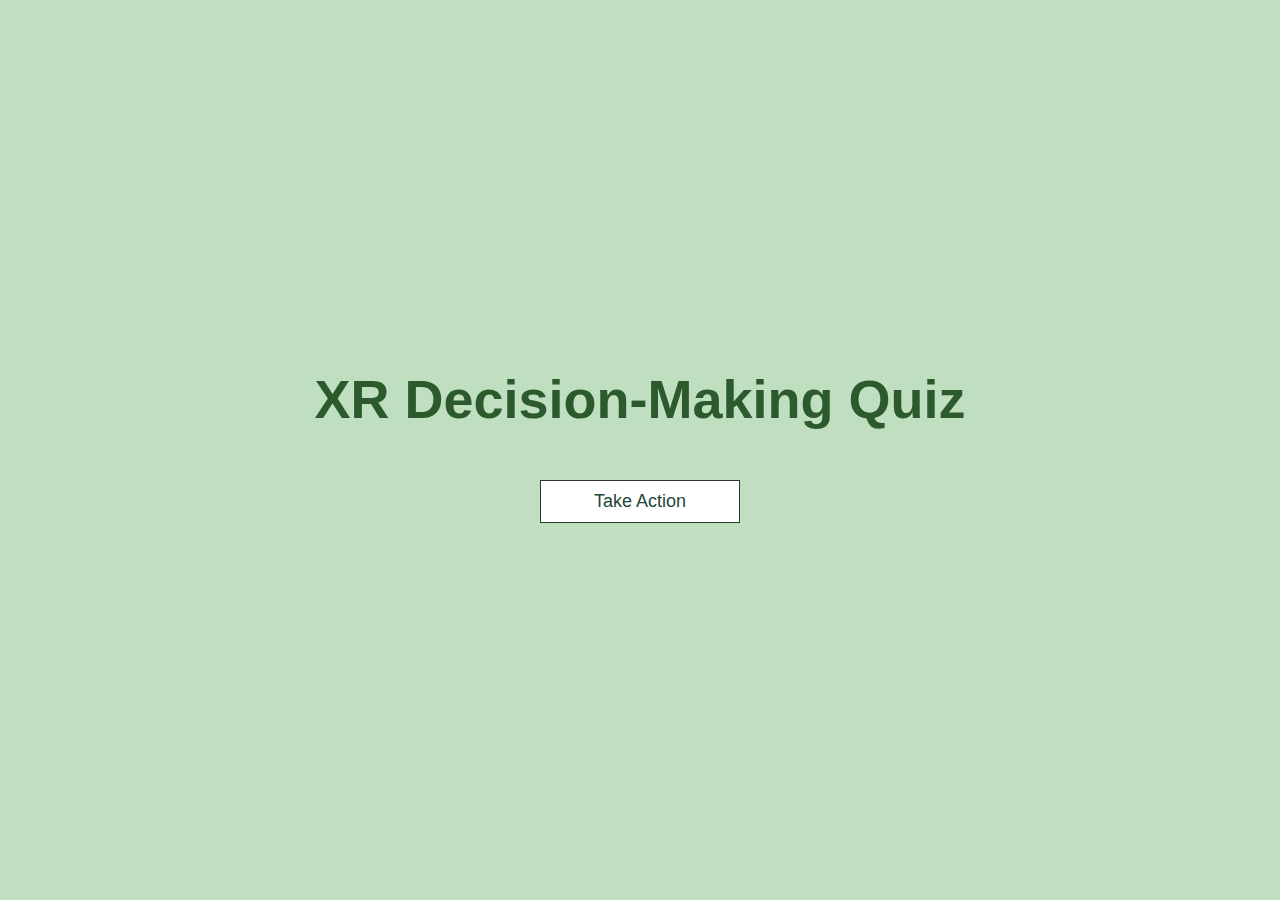
<file: index.html>
<!DOCTYPE html>
<html lang="en">
  <head>
    <meta charset="UTF-8" />
    <meta name="viewport" content="width=device-width, initial-scale=1.0" />
    <meta http-equiv="X-UA-Compatible" content="ie=edge" />
    <title>Extinction Rebellion Decision Quiz</title>
    <link rel="stylesheet" href="app.css" />
  </head>
  <body>
    <div class="container">
      <div id="home" class="flex-center flex-column">
        <h1>XR Decision-Making Quiz</h1>
        <a class="btn" href="/game.html">Take Action</a>
        <!-- <a class="btn" href="/highscores.html">High Scores</a> -->
      </div>
    </div>
  </body>
</html>
</file>
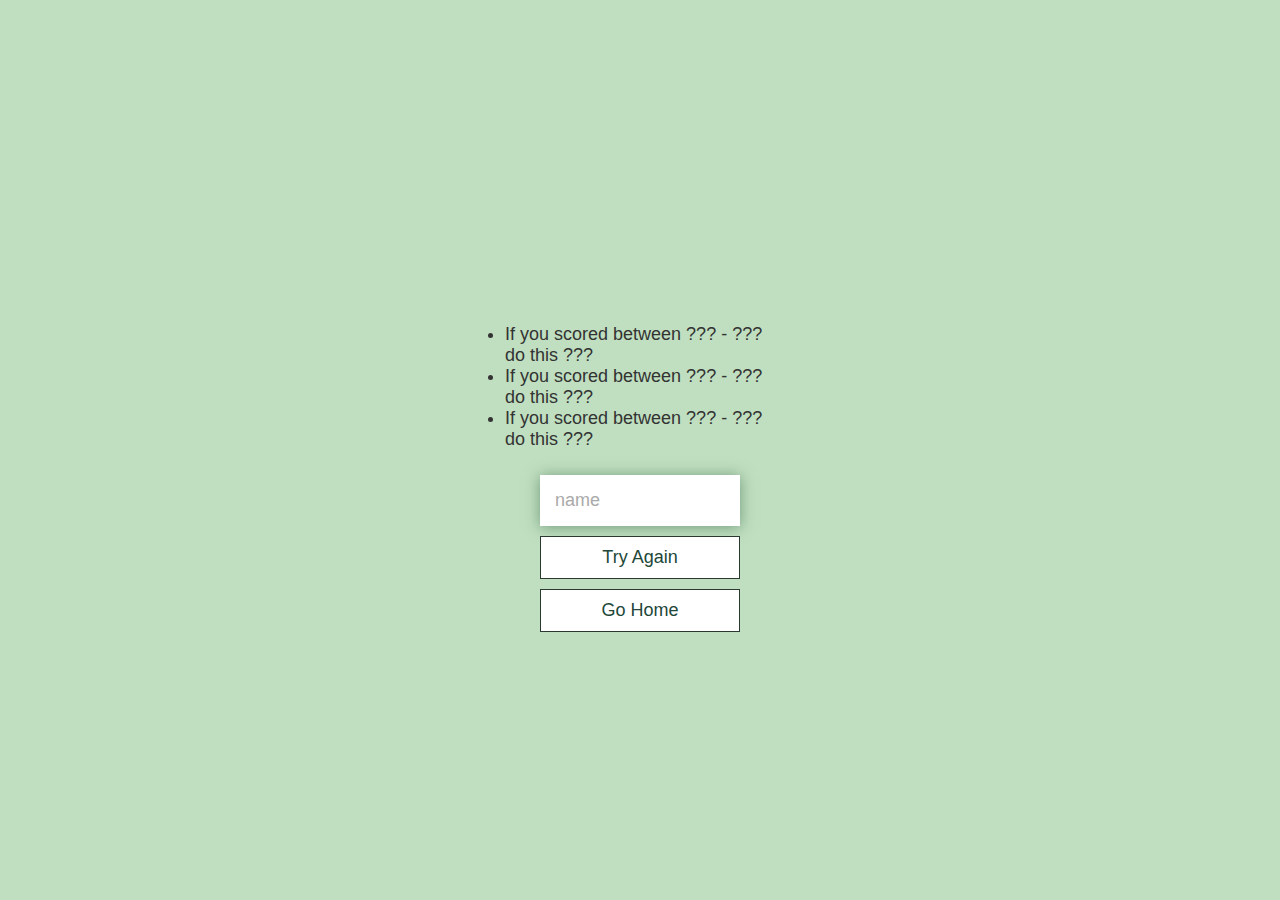
<file: end.html>
<!DOCTYPE html>
<html lang="en">
  <head>
    <meta charset="UTF-8" />
    <meta name="viewport" content="width=device-width, initial-scale=1.0" />
    <meta http-equiv="X-UA-Compatible" content="ie=edge" />
    <title>Congrats!</title>
    <link rel="stylesheet" href="app.css" />
  </head>
  <body>
    <div class="container">
      <div id="end" class="flex-center flex-column">
        <h1 id="finalScore"></h1>

        <p class="decision"> 
            <ul class="listdecision">
                <li>If you scored between ??? - ??? do this ???</li>
                <li>If you scored between ??? - ??? do this ???</li>
                <li>If you scored between ??? - ??? do this ???</li>
              </ul>
        </p>

        <form>
          <input
            type="text"
            name="username"
            id="username"
            placeholder="name"
          />
          <!-- <button
            type="submit"
            class="btn"
            id="saveScoreBtn"
            onclick="saveHighScore(event)"
            disabled
          >
            Save
          </button> -->
        </form>
        <a class="btn" href="/game.html">Try Again</a>
        <a class="btn" href="/">Go Home</a>
      </div>
    </div>
    <script src="end.js"></script>
  </body>
</html>
</file>
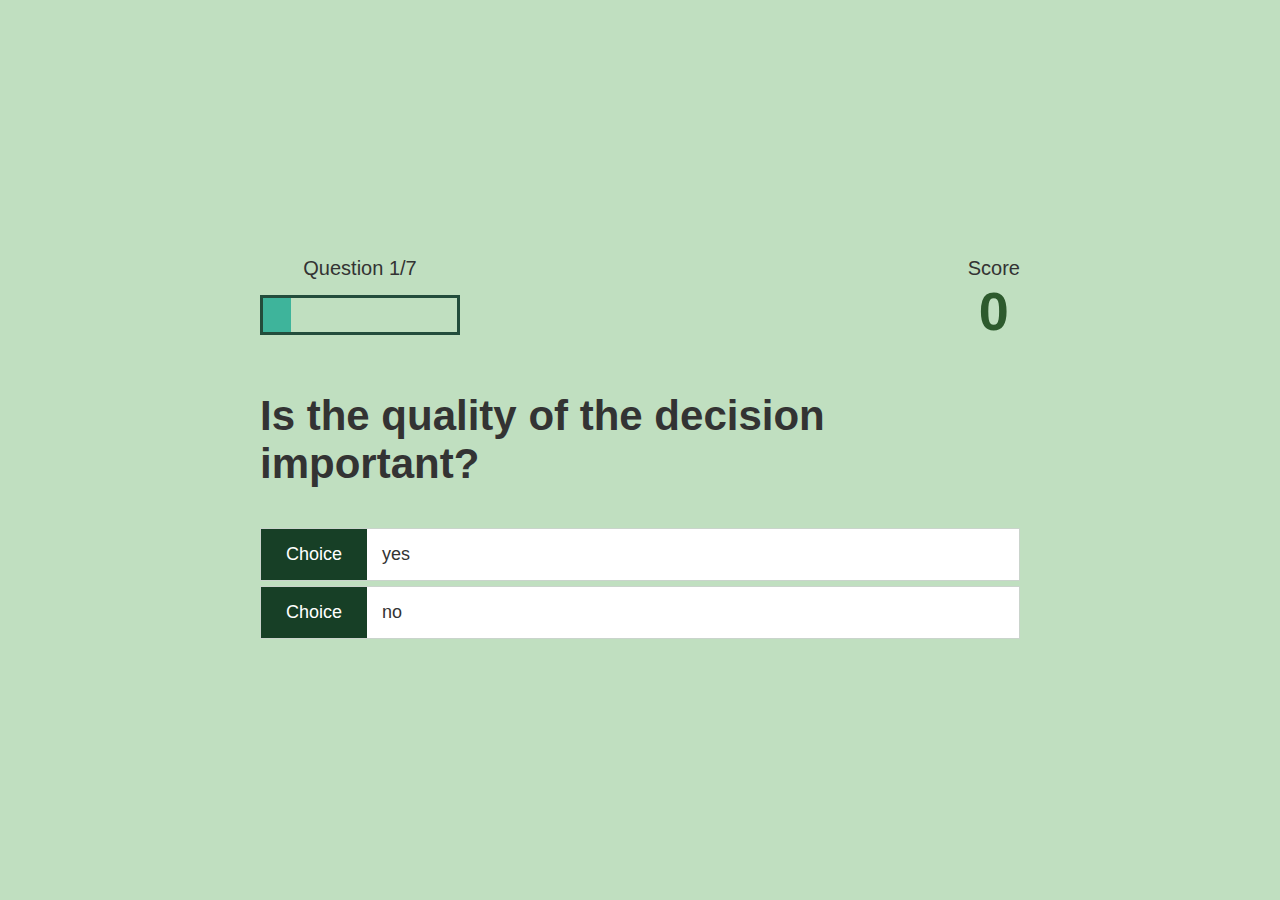
<file: game.html>
<!DOCTYPE html>
<html lang="en">
  <head>
    <meta charset="UTF-8" />
    <meta name="viewport" content="width=device-width, initial-scale=1.0" />
    <meta http-equiv="X-UA-Compatible" content="ie=edge" />
    <title>Extinction Rebellion Quiz</title>
    <link rel="stylesheet" href="app.css" />
    <link rel="stylesheet" href="game.css" />
  </head>
  <body>
    <div class="container">
      <!-- <div id="loader"></div> -->
      <div id="game" class="justify-center flex-column">
        <div id="hud">
          <div id="hud-item">
            <p id="progressText" class="hud-prefix">
              Question
            </p>
            <div id="progressBar">
              <div id="progressBarFull"></div>
            </div>
          </div>
          <div id="hud-item">
            <p class="hud-prefix">
              Score
            </p>
            <h1 class="hud-main-text" id="score">
              0
            </h1>
          </div>
        </div>
        <h2 id="question"></h2>
        <div class="choice-container">
          <p class="choice-prefix">Choice</p>
          <p class="choice-text" data-number="1"></p>
        </div>
        <div class="choice-container">
          <p class="choice-prefix">Choice</p>
          <p class="choice-text" data-number="2"></p>
        </div>
      </div>
    </div>
    <script src="game.js"></script>
  </body>
</html>
</file>
<file: app.css>
:root {
    background-color: rgb(192, 223, 192);
    font-size: 62.5%;
  }
  
  * {
    box-sizing: border-box;
    font-family: Arial, Helvetica, sans-serif;
    margin: 0;
    padding: 0;
    color: #333;
  }
  
  h1,
  h2,
  h3,
  h4 {
    margin-bottom: 1rem;
  }
  
  h1 {
    font-size: 5.4rem;
    color:rgb(45, 90, 45);
    margin-bottom: 5rem;
  }
  
  h1 > span {
    font-size: 2.4rem;
    font-weight: 500;
  }
  
  h2 {
    font-size: 4.2rem;
    margin-bottom: 4rem;
    font-weight: 700;
  }
  
  h3 {
    font-size: 2.8rem;
    font-weight: 500;
  }
  
  /* UTILITIES */
  
  .container {
    width: 100vw;
    height: 100vh;
    display: flex;
    justify-content: center;
    align-items: center;
    max-width: 80rem;
    margin: 0 auto;
    padding: 2rem;
  }
  
  .container > * {
    width: 100%;
  }
  
  .flex-column {
    display: flex;
    flex-direction: column;
  }
  
  .flex-center {
    justify-content: center;
    align-items: center;
  }
  
  .justify-center {
    justify-content: center;
  }
  
  .text-center {
    text-align: center;
  }
  
  .hidden {
    display: none;
  }
  
  /* BUTTONS */
  .btn {
    font-size: 1.8rem;
    padding: 1rem 0;
    width: 20rem;
    text-align: center;
    border: 0.1rem solid #2a3a31;
    margin-bottom: 1rem;
    text-decoration: none;
    color: #224739;
    background-color: white;
  }
  
  .btn:hover {
    cursor: pointer;
    box-shadow: 0 0.4rem 1.4rem 0 rgba(28, 95, 67, 0.5);
    transform: translateY(-0.1rem);
    transition: transform 150ms;
  }
  
  .btn[disabled]:hover {
    cursor: not-allowed;
    box-shadow: none;
    transform: none;
  }
  
  /* FORMS */
  form {
    width: 100%;
    display: flex;
    flex-direction: column;
    align-items: center;
  }
  
  input {
    margin-bottom: 1rem;
    width: 20rem;
    padding: 1.5rem;
    font-size: 1.8rem;
    border: none;
    box-shadow: 0 0.1rem 1.4rem 0 rgba(34, 87, 54, 0.5);
  }
  
  input::placeholder {
    color: #aaa;
  }

  /* custom */
  .listdecision {
    margin-bottom: 1rem;
    width: 30rem;
    padding: 1.5rem;
    font-size: 1.8rem;
  }
</file>
<file: game.css>
.choice-container {
    display: flex;
    margin-bottom: 0.5rem;
    width: 100%;
    font-size: 1.8rem;
    border: 0.1rem solid rgba(42, 83, 51, 0.25);
    background-color: white;
  }
  
  .choice-container:hover {
    cursor: pointer;
    box-shadow: 0 0.4rem 1.4rem 0 rgba(28, 83, 51, 0.5);
    transform: translateY(-0.1rem);
    transition: transform 150ms;
  }
  
  .choice-prefix {
    padding: 1.5rem 2.5rem;
    background-color: #173f26;
    color: white;
  }
  
  .choice-text {
    padding: 1.5rem;
    width: 100%;
  }
  
  .correct {
    background-color: #28a745;
  }
  
  .incorrect {
    background-color: #28a745;
  }
  
  /* HUD */
  
  #hud {
    display: flex;
    justify-content: space-between;
  }
  
  .hud-prefix {
    text-align: center;
    font-size: 2rem;
  }
  
  .hud-main-text {
    text-align: center;
  }
  
  #progressBar {
    width: 20rem;
    height: 4rem;
    border: 0.3rem solid #234d3c;
    margin-top: 1.5rem;
  }
  
  #progressBarFull {
    height: 3.4rem;
    background-color: #3eb49b;
    width: 0%;
  }
  
  /* LOADER */
  #loader {
    border: 1.6rem solid white;
    border-radius: 50%;
    border-top: 1.6rem solid #56eb94;
    width: 12rem;
    height: 12rem;
    animation: spin 2s linear infinite;
  }


  
  @keyframes spin {
    0% {
      transform: rotate(0deg);
    }
    100% {
      transform: rotate(360deg);
    }
  }
</file>
